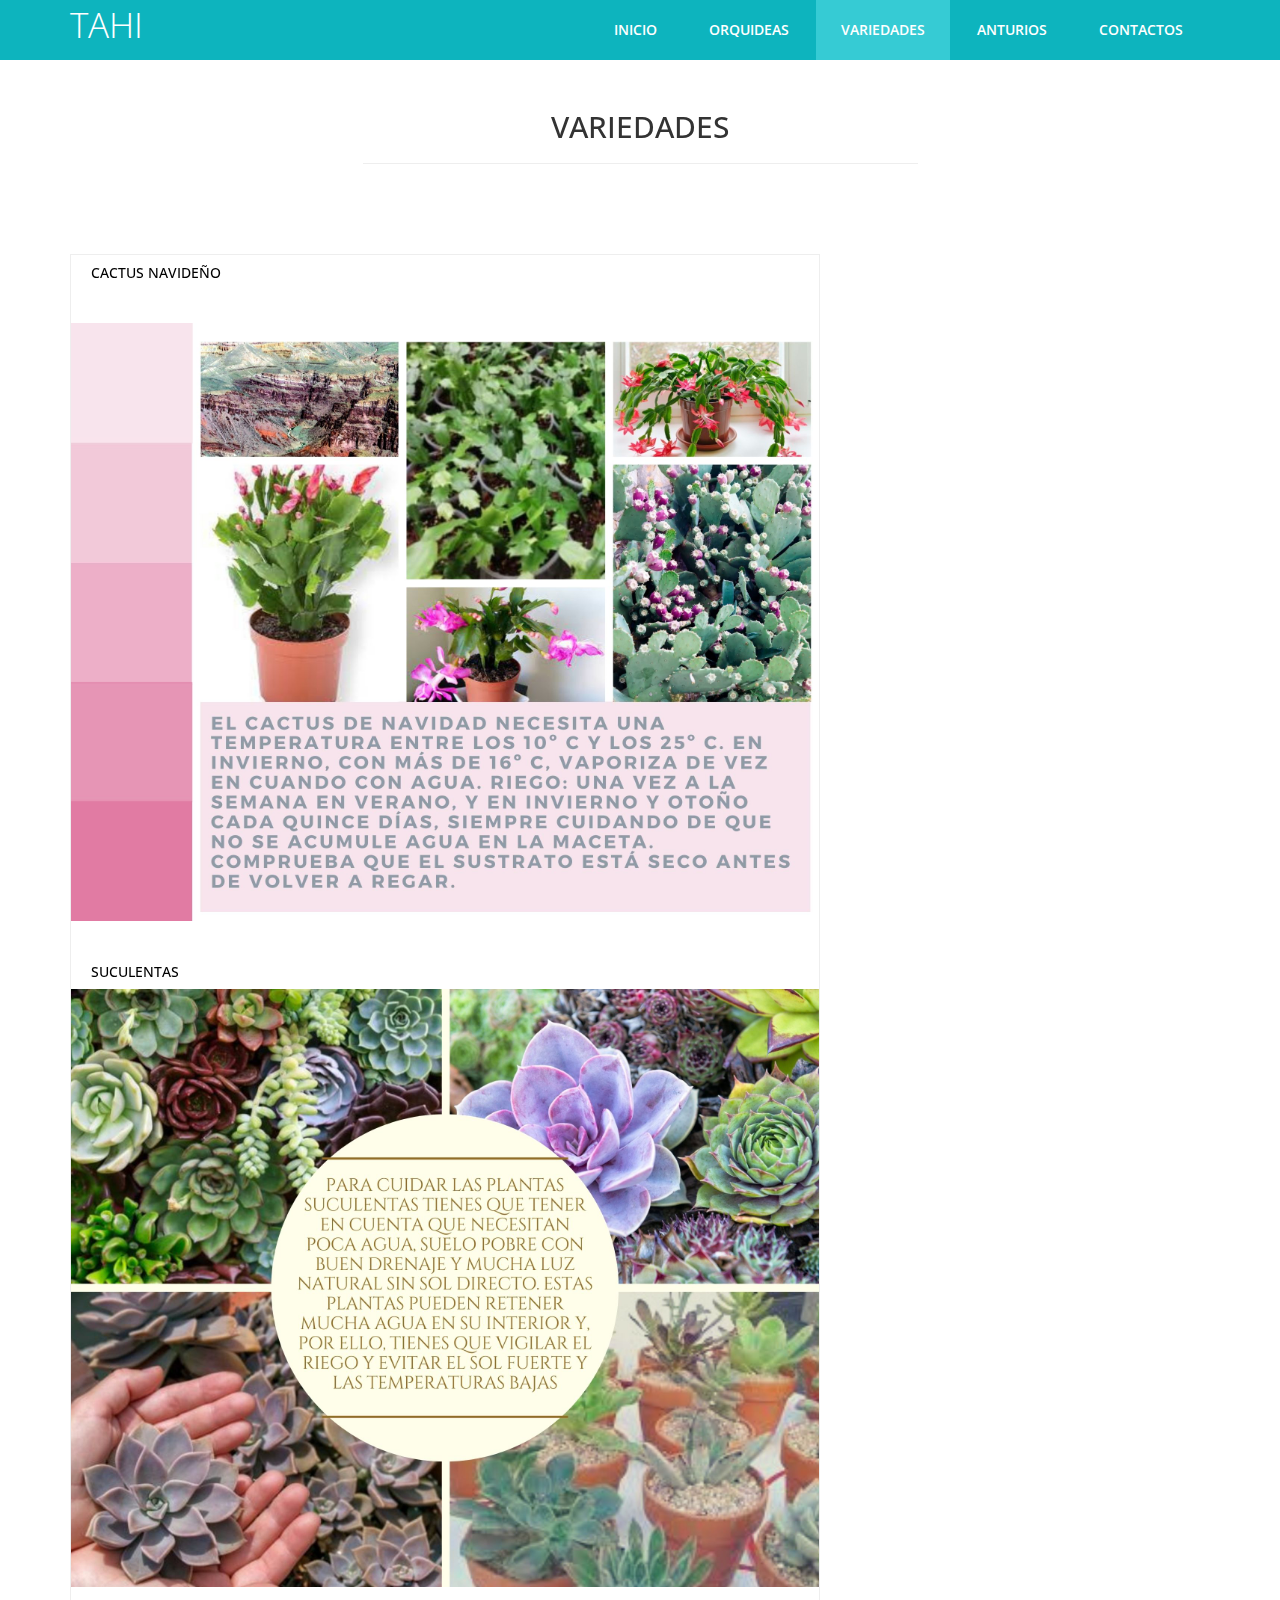
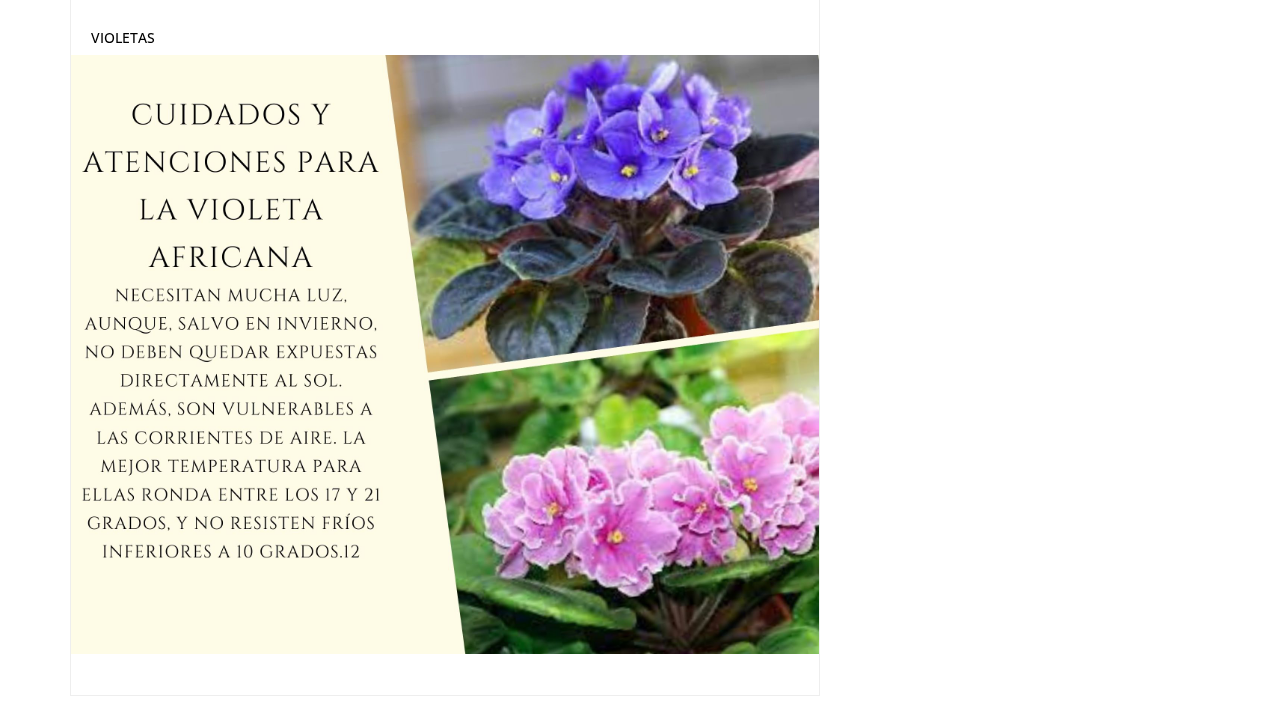
<file: blog.html>
<!DOCTYPE html>
<html lang="en">

<head>
  <meta charset="utf-8">
  <meta http-equiv="X-UA-Compatible" content="IE=edge">
  <meta name="viewport" content="width=device-width, initial-scale=1">
  <title>TAHI</title>

  <!-- Bootstrap -->
  <link href="css/bootstrap.min.css" rel="stylesheet">
  <link rel="stylesheet" href="css/animate.css">
  <link rel="stylesheet" href="css/font-awesome.min.css">
  <link rel="stylesheet" href="css/font-awesome.css">
  <link rel="stylesheet" href="css/jquery.bxslider.css">
  <link href="css/overwrite.css" rel="stylesheet">
  <link rel="stylesheet" type="text/css" href="css/normalize.css" />
  <link rel="stylesheet" type="text/css" href="css/demo.css" />
  <link rel="stylesheet" type="text/css" href="css/set1.css" />
  <link href="css/style.css" rel="stylesheet">

</head>

<body>
  <nav class="navbar navbar-default navbar-fixed-top" role="navigation">
    <div class="container">
      <!-- Brand and toggle get grouped for better mobile display -->
      <div class="navbar-header">
        <button type="button" class="navbar-toggle collapsed" data-toggle="collapse" data-target=".navbar-collapse.collapse">
					<span class="sr-only">Toggle navigation</span>
					<span class="icon-bar"></span>
					<span class="icon-bar"></span>
					<span class="icon-bar"></span>
				</button>
        <a class="navbar-brand" href="index.html"><span>TAHI</span></a>
      </div>
      <div class="navbar-collapse collapse">
        <div class="menu">
          <ul class="nav nav-tabs" role="tablist">
            <li role="presentation"><a href="index.html">INICIO</a></li>
            <li role="presentation"><a href="services.html">ORQUIDEAS</a></li>
            <li role="presentation" class="active"><a href="blog.html">VARIEDADES</a></li>
            <li role="presentation"><a href="portfolio.html">ANTURIOS</a></li>
            <li role="presentation"><a href="contact.html">CONTACTOS</a></li>
          </ul>
        </div>
      </div>
    </div>
  </nav>

  <div class="container">
    <div class="row">
      <div class="col-md-6 col-md-offset-3">
        <div class="blogs">
          <div class="text-center">
            <h2>VARIEDADES</h2>
            
          </div>
          <hr>
        </div>
      </div>
    </div>
  </div>

  <div class="container">
    <div class="row">
      <div class="col-md-8">
        <div class="page-header">
          <div class="blog">
            
            <h5>Cactus Navideño</h5><br>
            <img src="img/55.jpg" class="img-responsive" alt="" /><br>
            <h5>suculentas</h5>
            <img src="img/60.jpg" class="img-responsive" alt="" /><br>
            <h5>Violetas</h5>
            <img src="img/66.jpg" class="img-responsive" alt="" /><br>
          </div>
        </div>
      </div>




      

  



  

  <!-- jQuery (necessary for Bootstrap's JavaScript plugins) -->
  <script src="js/jquery-2.1.1.min.js"></script>
  <!-- Include all compiled plugins (below), or include individual files as needed -->
  <script src="js/bootstrap.min.js"></script>
  <script src="js/wow.min.js"></script>
  <script src="js/jquery.easing.1.3.js"></script>
  <script src="js/jquery.isotope.min.js"></script>
  <script src="js/jquery.bxslider.min.js"></script>
  <script type="text/javascript" src="js/fliplightbox.min.js"></script>
  <script src="js/functions.js"></script>
  <script type="text/javascript">
    $('.portfolio').flipLightBox()
  </script>

</body>

</html>
</file>
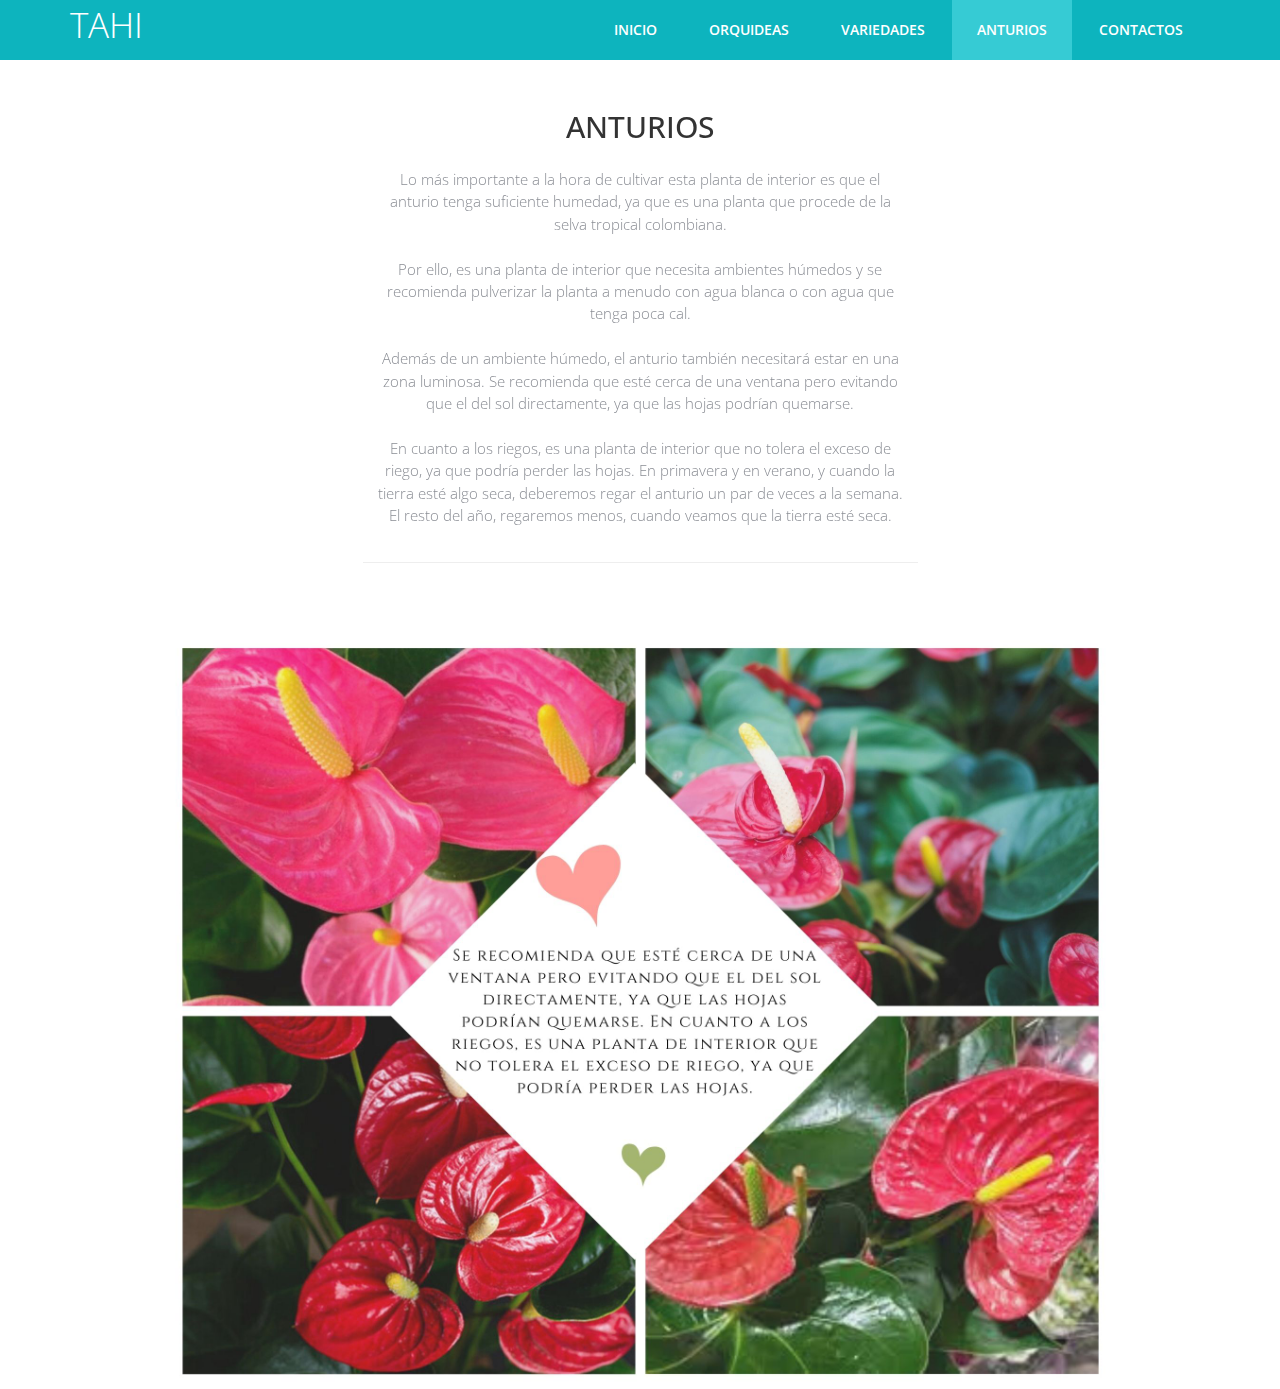
<file: portfolio.html>
<!DOCTYPE html>
<html lang="en">

<head>
  <meta charset="utf-8">
  <meta http-equiv="X-UA-Compatible" content="IE=edge">
  <meta name="viewport" content="width=device-width, initial-scale=1">
  <title>TAHI</title>

  <!-- Bootstrap -->
  <link href="css/bootstrap.min.css" rel="stylesheet">
  <link rel="stylesheet" href="css/animate.css">
  <link rel="stylesheet" href="css/font-awesome.min.css">
  <link rel="stylesheet" href="css/font-awesome.css">
  <link rel="stylesheet" href="css/jquery.bxslider.css">
  <link href="css/overwrite.css" rel="stylesheet">
  <link rel="stylesheet" type="text/css" href="css/normalize.css" />
  <link rel="stylesheet" type="text/css" href="css/demo.css" />
  <link rel="stylesheet" type="text/css" href="css/set1.css" />
  <link href="css/style.css" rel="stylesheet">

  <style>
    .responsive {
      width: 100%;
      height: auto;
    }
    </style>
</head>

<body>
  <nav class="navbar navbar-default navbar-fixed-top" role="navigation">
    <div class="container">
      <!-- Brand and toggle get grouped for better mobile display -->
      <div class="navbar-header">
        <button type="button" class="navbar-toggle collapsed" data-toggle="collapse" data-target=".navbar-collapse.collapse">
					<span class="sr-only">Toggle navigation</span>
					<span class="icon-bar"></span>
					<span class="icon-bar"></span>
					<span class="icon-bar"></span>
				</button>
        <a class="navbar-brand" href="index.html"><span>TAHI</span></a>
      </div>
      <div class="navbar-collapse collapse">
        <div class="menu">
          <ul class="nav nav-tabs" role="tablist">
            <li role="presentation"><a href="index.html">INICIO</a></li>
            <li role="presentation"><a href="services.html">ORQUIDEAS</a></li>
            <li role="presentation"><a href="blog.html">VARIEDADES</a></li>
            <li role="presentation" class="active"><a href="portfolio.html">ANTURIOS</a></li>
            <li role="presentation"><a href="contact.html">CONTACTOS</a></li>
          </ul>
        </div>
      </div>
    </div>
  </nav>

  <div class="container">
    <div class="row">
      <div class="col-md-6 col-md-offset-3">
        <div class="portfolios">
          <div class="text-center">
            <h2>ANTURIOS</h2>
            <p>Lo más importante a la hora de cultivar esta planta de interior es que el anturio tenga suficiente humedad, ya que es una planta que procede de la selva tropical colombiana.<br><br>Por ello, es una planta de interior que necesita ambientes húmedos y se recomienda pulverizar la planta a menudo con agua blanca o con agua que tenga poca cal.<br><br>
              Además de un ambiente húmedo, el anturio también necesitará estar en una zona luminosa. Se recomienda que esté cerca de una ventana pero evitando que el del sol directamente, ya que las hojas podrían quemarse.<br><br>
              En cuanto a los riegos, es una planta de interior que no tolera el exceso de riego, ya que podría perder las hojas. En primavera y en verano, y cuando la tierra esté algo seca, deberemos regar el anturio un par de veces a la semana. El resto del año, regaremos menos, cuando veamos que la tierra esté seca.
            </p>
          </div>
          <hr>
        </div>
      </div>
    </div>
  </div>

  <div class="portfolio">
    <div class="container">
      <div class="row">
        <div class="col-md-10 col-md-offset-1">
						<img src="img/3.jpg" width="900" height="500" alt="Image 1" class="responsive" />
        </div>
      </div>
    </div>
  </div>

 
  <!-- jQuery (necessary for Bootstrap's JavaScript plugins) -->
  <script src="js/jquery-2.1.1.min.js"></script>
  <!-- Include all compiled plugins (below), or include individual files as needed -->
  <script src="js/bootstrap.min.js"></script>
  <script src="js/wow.min.js"></script>
  <script src="js/jquery.easing.1.3.js"></script>
  <script src="js/jquery.isotope.min.js"></script>
  <script src="js/jquery.bxslider.min.js"></script>
  <script type="text/javascript" src="js/fliplightbox.min.js"></script>
  <script src="js/functions.js"></script>
  <script type="text/javascript">
    $('.portfolio').flipLightBox()
  </script>

</body>

</html>
</file>
<file: css/overwrite.css>
select,
textarea,
input[type="text"],
input[type="password"],
input[type="datetime"],
input[type="datetime-local"],
input[type="date"],
input[type="month"],
input[type="time"],
input[type="week"],
input[type="number"],
input[type="email"],
input[type="url"],
input[type="search"],
input[type="tel"],
input[type="color"],
.uneditable-input {
  -webkit-border-radius: 0;
     -moz-border-radius: 0;
          border-radius: 0;
}


input.input-block-level{
	padding:20px;
}

.input-append input,
.input-prepend input,
.input-append select,
.input-prepend select,
.input-append .uneditable-input,
.input-prepend .uneditable-input {
  -webkit-border-radius: 0 0 0 0;
     -moz-border-radius: 0 0 0 0;
          border-radius: 0 0 0 0;
}

.input-prepend .add-on:first-child,
.input-prepend .btn:first-child {
  -webkit-border-radius: 0 0 0 0;
     -moz-border-radius: 0 0 0 0;
          border-radius: 0 0 0 0;
}

.input-append input,
.input-append select,
.input-append .uneditable-input {
  -webkit-border-radius: 0 0 0 0;
     -moz-border-radius: 0 0 0 0;
          border-radius: 0 0 0 0;
}

.input-append input + .btn-group .btn:last-child,
.input-append select + .btn-group .btn:last-child,
.input-append .uneditable-input + .btn-group .btn:last-child {
  -webkit-border-radius: 0 0 0 0;
     -moz-border-radius: 0 0 0 0;
          border-radius: 0 0 0 0;
}


.input-append .add-on:last-child,
.input-append .btn:last-child,
.input-append .btn-group:last-child > .dropdown-toggle {
  -webkit-border-radius: 0 0 0 0;
     -moz-border-radius: 0 0 0 0;
          border-radius: 0 0 0 0;
}

.input-prepend.input-append input,
.input-prepend.input-append select,
.input-prepend.input-append .uneditable-input {
  -webkit-border-radius: 0;
     -moz-border-radius: 0;
          border-radius: 0;
}

.input-prepend.input-append input + .btn-group .btn,
.input-prepend.input-append select + .btn-group .btn,
.input-prepend.input-append .uneditable-input + .btn-group .btn {
  -webkit-border-radius: 0 0 0 0;
     -moz-border-radius: 0 0 0 0;
          border-radius: 0 0 0 0;
}

.input-prepend.input-append .add-on:first-child,
.input-prepend.input-append .btn:first-child {
  margin-right: -1px;
  -webkit-border-radius: 0 0 0 0;
     -moz-border-radius: 0 0 0 0;
          border-radius: 0 0 0 0;
}

.input-prepend.input-append .add-on:last-child,
.input-prepend.input-append .btn:last-child {
  margin-left: -1px;
  -webkit-border-radius: 0 0 0 0;
     -moz-border-radius: 0 0 0 0;
          border-radius: 0 0 0 0;
}

textarea:focus,
input[type="text"]:focus,
input[type="password"]:focus,
input[type="datetime"]:focus,
input[type="datetime-local"]:focus,
input[type="date"]:focus,
input[type="month"]:focus,
input[type="time"]:focus,
input[type="week"]:focus,
input[type="number"]:focus,
input[type="email"]:focus,
input[type="url"]:focus,
input[type="search"]:focus,
input[type="tel"]:focus,
input[type="color"]:focus,
.uneditable-input:focus {
  outline: 0;
  outline: thin dotted \9;
  /* IE6-9 */

}

input.search-query {
  margin-bottom: 0;
  -webkit-border-radius: 0 0 0 0;
     -moz-border-radius: 0 0 0 0;
          border-radius: 0 0 0 0;
}

.form-search .input-append .search-query {
  -webkit-border-radius: 0 0 0 0;
     -moz-border-radius: 0 0 0 0;
          border-radius: 0 0 0 0;
}

.form-search .input-append .btn {
  -webkit-border-radius: 0 0 0 0;
     -moz-border-radius: 0 0 0 0;
          border-radius: 0 0 0 0;
}

.form-search .input-prepend .search-query {
  -webkit-border-radius: 0 0 0 0;
     -moz-border-radius: 0 0 0 0;
          border-radius: 0 0 0 0;
}

.form-search .input-prepend .btn {
  -webkit-border-radius: 0 0 0 0;
     -moz-border-radius: 0 0 0 0;
          border-radius: 0 0 0 0;
}

.table-bordered {
  -webkit-border-radius: 0 0 0 0;
     -moz-border-radius: 0 0 0 0;
          border-radius: 0 0 0 0;
}


.dropdown-menu {
  *border-right-width: 0;
  *border-bottom-width: 0;
  -webkit-border-radius: 0;
     -moz-border-radius: 0;
          border-radius: 0;

}

.dropdown-submenu > .dropdown-menu {
  -webkit-border-radius: 0 0 0 0;
     -moz-border-radius: 0 0 0 0;
          border-radius: 0 0 0 0;
}

.dropup .dropdown-submenu > .dropdown-menu {
  -webkit-border-radius: 0 0 0 0;
     -moz-border-radius: 0 0 0 0;
          border-radius: 0 0 0 0;
}


/* === bootstrap button === */


.btn {
  text-shadow: none;
  background-image:none;
  border-color: none;
  border-bottom-color: none;
  -webkit-box-shadow: none;
     -moz-box-shadow: none;
          box-shadow: none;
}

.btn {
	outline:0;
  -webkit-border-radius: 0;
     -moz-border-radius: 0;
          border-radius: 0;
}


a.btn,.btn:focus {
	outline:0;
	
}

.btn-medium {
  -webkit-border-radius: 0;
     -moz-border-radius: 0;
          border-radius: 0;
}

.btn-lg {
  -webkit-border-radius: 0;
     -moz-border-radius: 0;
          border-radius: 0;
}

.btn-sm {
  -webkit-border-radius: 0;
     -moz-border-radius: 0;
          border-radius: 0;
}

.btn-xs {
  -webkit-border-radius: 0;
     -moz-border-radius: 0;
          border-radius: 0;
}


.btn-default {
  color: #333333;
  background-color: #f8f8f8;
}


.btn-theme {
  color:#fff;
}

.btn-theme:hover,.btn-theme:focus,.btn-theme:active{
   color:#fff;
}
</file>
<file: css/demo.css>
@font-face {
	font-weight: normal;
	font-style: normal;
	font-family: 'codropsicons';
	src:url('../fonts/codropsicons/codropsicons.eot');
	src:url('../fonts/codropsicons/codropsicons.eot?#iefix') format('embedded-opentype'),
		url('../fonts/codropsicons/codropsicons.woff') format('woff'),
		url('../fonts/codropsicons/codropsicons.ttf') format('truetype'),
		url('../fonts/codropsicons/codropsicons.svg#codropsicons') format('svg');
}

*, *:after, *:before { -webkit-box-sizing: border-box; box-sizing: border-box; }
.clearfix:before, .clearfix:after { display: table; content: ''; }
.clearfix:after { clear: both; }

body {
	background: #2f3238;
	color: #fff;
	font-weight: 400;
	font-size: 1em;
	font-family: 'Raleway', Arial, sans-serif;
}

a {
	outline: none;
	color: #3498db;
	text-decoration: none;
}

a:hover, a:focus {
	color: #528cb3;
}

section {
	padding: 1em;
	text-align: center;
}

.content {
	margin: 0 auto;
	max-width: 1000px;
	
}

.content > h2 {
	clear: both;
	margin: 0;
	padding: 4em 1% 0;
	color: #484B54;
	font-weight: 800;
	font-size: 1.5em;
}

.content > h2:first-child {
	padding-top: 0em;
}

/* Header */
.codrops-header {
	margin: 0 auto;
	padding: 4em 1em;
	text-align: center;
}

.codrops-header h1 {
	margin: 0;
	font-weight: 800;
	font-size: 4em;
	line-height: 1.3;
}

.codrops-header h1 span {
	display: block;
	padding: 0 0 0.6em 0.1em;
	color: #74777b;
	font-weight: 300;
	font-size: 45%;
}

/* Demo links */
.codrops-demos {
	clear: both;
	padding: 1em 0 0;
	text-align: center;
}

.content + .codrops-demos {
	padding-top: 5em;
}

.codrops-demos a {
	display: inline-block;
	margin: 0 5px;
	padding: 1em 1.5em;
	text-transform: uppercase;
	font-weight: bold;
}

.codrops-demos a:hover,
.codrops-demos a:focus,
.codrops-demos a.current-demo {
	background: #3c414a;
	color: rgb(26, 23, 23);
}

/* To Navigation Style */
.codrops-top {
	width: 100%;
	text-transform: uppercase;
	font-weight: 800;
	font-size: 0.69em;
	line-height: 2.2;
}

.codrops-top a {
	display: inline-block;
	padding: 1em 2em;
	text-decoration: none;
	letter-spacing: 1px;
}

.codrops-top span.right {
	float: right;
}

.codrops-top span.right a {
	display: block;
	float: left;
}

.codrops-icon:before {
	margin: 0 4px;
	text-transform: none;
	font-weight: normal;
	font-style: normal;
	font-variant: normal;
	font-family: 'codropsicons';
	line-height: 1;
	speak: none;
	-webkit-font-smoothing: antialiased;
}

.codrops-icon-drop:before {
	content: "\e001";
}

.codrops-icon-prev:before {
	content: "\e004";
}

/* Related demos */
.related {
	clear: both;
	padding: 6em 1em;
	font-size: 120%;
}

.related > a {
	display: inline-block;
	margin: 20px 10px;
	padding: 25px;
	border: 1px solid #4f7f90;
	text-align: center;
}

.related a:hover {
	border-color: #39545e;
}

.related a img {
	max-width: 100%;
	opacity: 0.8;
}

.related a:hover img,
.related a:active img {
	opacity: 1;
}

.related a h3 {
	margin: 0;
	padding: 0.5em 0 0.3em;
	max-width: 300px;
	text-align: left;
}

@media screen and (max-width: 25em) {
	.codrops-header {
		font-size: 75%;
	}
	.codrops-icon span {
		display: none;
	}
}
</file>
<file: css/set1.css>
@font-face {
	font-weight: normal;
	font-style: normal;
	font-family: 'feathericons';
	src:url('../fonts/feathericons/feathericons.eot?-8is7zf');
	src:url('../fonts/feathericons/feathericons.eot?#iefix-8is7zf') format('embedded-opentype'),
		url('../fonts/feathericons/feathericons.woff?-8is7zf') format('woff'),
		url('../fonts/feathericons/feathericons.ttf?-8is7zf') format('truetype'),
		url('../fonts/feathericons/feathericons.svg?-8is7zf#feathericons') format('svg');
}

.grid {
	position: relative;
	margin: 0 auto;
	padding: 1em 0 4em;
	max-width: 1000px;
	list-style: none;
	text-align: center;
	
}

/* Common style */
.grid figure {
	position: relative;
	float: left;
	overflow: hidden;
	margin: 10px 1%;
	min-width: 320px;
	max-width: 480px;
	max-height: 360px;
	width: 48%;
	background: #3085a3;
	text-align: center;
	cursor: pointer;
}

.grid figure img {
	position: relative;
	display: block;
	min-height: 100%;
	max-width: 100%;
	opacity: 0.8;
}

.grid figure figcaption {
	padding: 2em;
	color: #fff;
	text-transform: uppercase;
	font-size: 1.25em;
	-webkit-backface-visibility: hidden;
	backface-visibility: hidden;
}

.grid figure figcaption::before,
.grid figure figcaption::after {
	pointer-events: none;
}

.grid figure figcaption,
.grid figure figcaption > a {
	position: absolute;
	top: 0;
	left: 0;
	width: 100%;
	height: 100%;
}

/* Anchor will cover the whole item by default */
/* For some effects it will show as a button */
.grid figure figcaption > a {
	z-index: 1000;
	text-indent: 200%;
	white-space: nowrap;
	font-size: 0;
	opacity: 0;
}

.grid figure h2 {
	word-spacing: -0.15em;
	font-weight: 300;
}

.grid figure h2 span {
	font-weight: 800;
}

.grid figure h2,
.grid figure p {
	margin: 0;
}

.grid figure p {
	letter-spacing: 1px;
	font-size: 68.5%;
}

/* Individual effects */

/*---------------*/
/***** Lily *****/
/*---------------*/

figure.effect-lily img {
	max-width: none;
	width: -webkit-calc(100% + 50px);
	width: calc(100% + 50px);
	opacity: 0.7;
	-webkit-transition: opacity 0.35s, -webkit-transform 0.35s;
	transition: opacity 0.35s, transform 0.35s;
	-webkit-transform: translate3d(-40px,0, 0);
	transform: translate3d(-40px,0,0);
}

figure.effect-lily figcaption {
	text-align: left;
}

figure.effect-lily figcaption > div {
	position: absolute;
	bottom: 0;
	left: 0;
	padding: 2em;
	width: 100%;
	height: 50%;
}

figure.effect-lily h2,
figure.effect-lily p {
	-webkit-transform: translate3d(0,40px,0);
	transform: translate3d(0,40px,0);
}

figure.effect-lily h2 {
	-webkit-transition: -webkit-transform 0.35s;
	transition: transform 0.35s;
}

figure.effect-lily p {
	color: rgba(255,255,255,0.8);
	opacity: 0;
	-webkit-transition: opacity 0.2s, -webkit-transform 0.35s;
	transition: opacity 0.2s, transform 0.35s;
}

figure.effect-lily:hover img,
figure.effect-lily:hover p {
	opacity: 1;
}

figure.effect-lily:hover img,
figure.effect-lily:hover h2,
figure.effect-lily:hover p {
	-webkit-transform: translate3d(0,0,0);
	transform: translate3d(0,0,0);
}

figure.effect-lily:hover p {
	-webkit-transition-delay: 0.05s;
	transition-delay: 0.05s;
	-webkit-transition-duration: 0.35s;
	transition-duration: 0.35s;
}

/*---------------*/
/***** Sadie *****/
/*---------------*/

figure.effect-sadie figcaption::before {
	position: absolute;
	top: 0;
	left: 0;
	width: 100%;
	height: 100%;
	background: -webkit-linear-gradient(top, rgba(72,76,97,0) 0%, rgba(72,76,97,0.8) 75%);
	background: linear-gradient(to bottom, rgba(72,76,97,0) 0%, rgba(72,76,97,0.8) 75%);
	content: '';
	opacity: 0;
	-webkit-transform: translate3d(0,50%,0);
	transform: translate3d(0,50%,0);
}

figure.effect-sadie h2 {
	position: absolute;
	top: 50%;
	left: 0;
	width: 100%;
	color: #484c61;
	-webkit-transition: -webkit-transform 0.35s, color 0.35s;
	transition: transform 0.35s, color 0.35s;
	-webkit-transform: translate3d(0,-50%,0);
	transform: translate3d(0,-50%,0);
}

figure.effect-sadie figcaption::before,
figure.effect-sadie p {
	-webkit-transition: opacity 0.35s, -webkit-transform 0.35s;
	transition: opacity 0.35s, transform 0.35s;
}

figure.effect-sadie p {
	position: absolute;
	bottom: 0;
	left: 0;
	padding: 2em;
	width: 100%;
	opacity: 0;
	-webkit-transform: translate3d(0,10px,0);
	transform: translate3d(0,10px,0);
}

figure.effect-sadie:hover h2 {
	color: #fff;
	-webkit-transform: translate3d(0,-50%,0) translate3d(0,-40px,0);
	transform: translate3d(0,-50%,0) translate3d(0,-40px,0);
}

figure.effect-sadie:hover figcaption::before ,
figure.effect-sadie:hover p {
	opacity: 1;
	-webkit-transform: translate3d(0,0,0);
	transform: translate3d(0,0,0);
}

/*---------------*/
/***** Roxy *****/
/*---------------*/

figure.effect-roxy {
	background: -webkit-linear-gradient(45deg, #ff89e9 0%, #05abe0 100%);
	background: linear-gradient(45deg, #ff89e9 0%,#05abe0 100%);
}

figure.effect-roxy img {
	max-width: none;
	width: -webkit-calc(100% + 60px);
	width: calc(100% + 60px);
	-webkit-transition: opacity 0.35s, -webkit-transform 0.35s;
	transition: opacity 0.35s, transform 0.35s;
	-webkit-transform: translate3d(-50px,0,0);
	transform: translate3d(-50px,0,0);
}

figure.effect-roxy figcaption::before {
	position: absolute;
	top: 30px;
	right: 30px;
	bottom: 30px;
	left: 30px;
	border: 1px solid #fff;
	content: '';
	opacity: 0;
	-webkit-transition: opacity 0.35s, -webkit-transform 0.35s;
	transition: opacity 0.35s, transform 0.35s;
	-webkit-transform: translate3d(-20px,0,0);
	transform: translate3d(-20px,0,0);
}

figure.effect-roxy figcaption {
	padding: 3em;
	text-align: left;
}

figure.effect-roxy h2 {
	padding: 30% 0 10px 0;
}

figure.effect-roxy p {
	opacity: 0;
	-webkit-transition: opacity 0.35s, -webkit-transform 0.35s;
	transition: opacity 0.35s, transform 0.35s;
	-webkit-transform: translate3d(-10px,0,0);
	transform: translate3d(-10px,0,0);
}

figure.effect-roxy:hover img {
	opacity: 0.7;
	-webkit-transform: translate3d(0,0,0);
	transform: translate3d(0,0,0);
}

figure.effect-roxy:hover figcaption::before,
figure.effect-roxy:hover p {
	opacity: 1;
	-webkit-transform: translate3d(0,0,0);
	transform: translate3d(0,0,0);
}

/*---------------*/
/***** Bubba *****/
/*---------------*/

figure.effect-bubba {
	background: #9e5406;
}

figure.effect-bubba img {
	opacity: 0.7;
	-webkit-transition: opacity 0.35s;
	transition: opacity 0.35s;
}

figure.effect-bubba:hover img {
	opacity: 0.4;
}

figure.effect-bubba figcaption::before,
figure.effect-bubba figcaption::after {
	position: absolute;
	top: 30px;
	right: 30px;
	bottom: 30px;
	left: 30px;
	content: '';
	opacity: 0;
	-webkit-transition: opacity 0.35s, -webkit-transform 0.35s;
	transition: opacity 0.35s, transform 0.35s;
}

figure.effect-bubba figcaption::before {
	border-top: 1px solid #fff;
	border-bottom: 1px solid #fff;
	-webkit-transform: scale(0,1);
	transform: scale(0,1);
}

figure.effect-bubba figcaption::after {
	border-right: 1px solid #fff;
	border-left: 1px solid #fff;
	-webkit-transform: scale(1,0);
	transform: scale(1,0);
}

figure.effect-bubba h2 {
	padding-top: 30%;
	-webkit-transition: -webkit-transform 0.35s;
	transition: transform 0.35s;
	-webkit-transform: translate3d(0,-20px,0);
	transform: translate3d(0,-20px,0);
}

figure.effect-bubba p {
	padding: 20px 2.5em;
	opacity: 0;
	-webkit-transition: opacity 0.35s, -webkit-transform 0.35s;
	transition: opacity 0.35s, transform 0.35s;
	-webkit-transform: translate3d(0,20px,0);
	transform: translate3d(0,20px,0);
}

figure.effect-bubba:hover figcaption::before,
figure.effect-bubba:hover figcaption::after {
	opacity: 1;
	-webkit-transform: scale(1);
	transform: scale(1);
}

figure.effect-bubba:hover h2,
figure.effect-bubba:hover p {
	opacity: 1;
	-webkit-transform: translate3d(0,0,0);
	transform: translate3d(0,0,0);
}

/*---------------*/
/***** Romeo *****/
/*---------------*/

figure.effect-romeo {
	-webkit-perspective: 1000px;
	perspective: 1000px;
}

figure.effect-romeo img {
	-webkit-transition: opacity 0.35s, -webkit-transform 0.35s;
	transition: opacity 0.35s, transform 0.35s;
	-webkit-transform: translate3d(0,0,300px);
	transform: translate3d(0,0,300px);
}

figure.effect-romeo:hover img {
	opacity: 0.6;
	-webkit-transform: translate3d(0,0,0);
	transform: translate3d(0,0,0);
}

figure.effect-romeo figcaption::before,
figure.effect-romeo figcaption::after {
	position: absolute;
	top: 50%;
	left: 50%;
	width: 80%;
	height: 1px;
	background: #fff;
	content: '';
	-webkit-transition: opacity 0.35s, -webkit-transform 0.35s;
	transition: opacity 0.35s, transform 0.35s;
	-webkit-transform: translate3d(-50%,-50%,0);
	transform: translate3d(-50%,-50%,0);
}

figure.effect-romeo:hover figcaption::before {
	opacity: 0.5;
	-webkit-transform: translate3d(-50%,-50%,0) rotate(45deg);
	transform: translate3d(-50%,-50%,0) rotate(45deg);
}

figure.effect-romeo:hover figcaption::after {
	opacity: 0.5;
	-webkit-transform: translate3d(-50%,-50%,0) rotate(-45deg);
	transform: translate3d(-50%,-50%,0) rotate(-45deg);
}

figure.effect-romeo h2,
figure.effect-romeo p {
	position: absolute;
	top: 50%;
	left: 0;
	width: 100%;
	-webkit-transition: -webkit-transform 0.35s;
	transition: transform 0.35s;
}

figure.effect-romeo h2 {
	-webkit-transform: translate3d(0,-50%,0) translate3d(0,-150%,0);
	transform: translate3d(0,-50%,0) translate3d(0,-150%,0);
}

figure.effect-romeo p {
	padding: 0.25em 2em;
	-webkit-transform: translate3d(0,-50%,0) translate3d(0,150%,0);
	transform: translate3d(0,-50%,0) translate3d(0,150%,0);
}

figure.effect-romeo:hover h2 {
	-webkit-transform: translate3d(0,-50%,0) translate3d(0,-100%,0);
	transform: translate3d(0,-50%,0) translate3d(0,-100%,0);
}

figure.effect-romeo:hover p {
	-webkit-transform: translate3d(0,-50%,0) translate3d(0,100%,0);
	transform: translate3d(0,-50%,0) translate3d(0,100%,0);
}

/*---------------*/
/***** Layla *****/
/*---------------*/

figure.effect-layla {
	background: #18a367;
}

figure.effect-layla img {
	height: 390px;
}

figure.effect-layla figcaption {
	padding: 3em;
}

figure.effect-layla figcaption::before,
figure.effect-layla figcaption::after {
	position: absolute;
	content: '';
	opacity: 0;
}

figure.effect-layla figcaption::before {
	top: 50px;
	right: 30px;
	bottom: 50px;
	left: 30px;
	border-top: 1px solid #fff;
	border-bottom: 1px solid #fff;
	-webkit-transform: scale(0,1);
	transform: scale(0,1);
	-webkit-transform-origin: 0 0;
	transform-origin: 0 0;
}

figure.effect-layla figcaption::after {
	top: 30px;
	right: 50px;
	bottom: 30px;
	left: 50px;
	border-right: 1px solid #fff;
	border-left: 1px solid #fff;
	-webkit-transform: scale(1,0);
	transform: scale(1,0);
	-webkit-transform-origin: 100% 0;
	transform-origin: 100% 0;
}

figure.effect-layla h2 {
	padding-top: 26%;
	-webkit-transition: -webkit-transform 0.35s;
	transition: transform 0.35s;
}

figure.effect-layla p {
	padding: 0.5em 2em;
	text-transform: none;
	opacity: 0;
	-webkit-transform: translate3d(0,-10px,0);
	transform: translate3d(0,-10px,0);
}

figure.effect-layla img,
figure.effect-layla h2 {
	-webkit-transform: translate3d(0,-30px,0);
	transform: translate3d(0,-30px,0);
}

figure.effect-layla img,
figure.effect-layla figcaption::before,
figure.effect-layla figcaption::after,
figure.effect-layla p {
	-webkit-transition: opacity 0.35s, -webkit-transform 0.35s;
	transition: opacity 0.35s, transform 0.35s;
}

figure.effect-layla:hover img {
	opacity: 0.7;
	-webkit-transform: translate3d(0,0,0);
	transform: translate3d(0,0,0);
}

figure.effect-layla:hover figcaption::before,
figure.effect-layla:hover figcaption::after {
	opacity: 1;
	-webkit-transform: scale(1);
	transform: scale(1);
}

figure.effect-layla:hover h2,
figure.effect-layla:hover p {
	opacity: 1;
	-webkit-transform: translate3d(0,0,0);
	transform: translate3d(0,0,0);
}

figure.effect-layla:hover figcaption::after,
figure.effect-layla:hover h2,
figure.effect-layla:hover p,
figure.effect-layla:hover img {
	-webkit-transition-delay: 0.15s;
	transition-delay: 0.15s;
}

/*---------------*/
/***** Honey *****/
/*---------------*/

figure.effect-honey {
	background: #4a3753;
}

figure.effect-honey img {
	opacity: 0.9;
	-webkit-transition: opacity 0.35s;
	transition: opacity 0.35s;
}

figure.effect-honey:hover img {
	opacity: 0.5;
}

figure.effect-honey figcaption::before {
	position: absolute;
	bottom: 0;
	left: 0;
	width: 100%;
	height: 10px;
	background: #fff;
	content: '';
	-webkit-transform: translate3d(0,10px,0);
	transform: translate3d(0,10px,0);
}

figure.effect-honey h2 {
	position: absolute;
	bottom: 0;
	left: 0;
	padding: 1em 1.5em;
	width: 100%;
	text-align: left;
	-webkit-transform: translate3d(0,-30px,0);
	transform: translate3d(0,-30px,0);
}

figure.effect-honey h2 i {
	font-style: normal;
	opacity: 0;
	-webkit-transition: opacity 0.35s, -webkit-transform 0.35s;
	transition: opacity 0.35s, transform 0.35s;
	-webkit-transform: translate3d(0,-30px,0);
	transform: translate3d(0,-30px,0);
}

figure.effect-honey figcaption::before,
figure.effect-honey h2 {
	-webkit-transition: -webkit-transform 0.35s;
	transition: transform 0.35s;
}

figure.effect-honey:hover figcaption::before,
figure.effect-honey:hover h2,
figure.effect-honey:hover h2 i {
	opacity: 1;
	-webkit-transform: translate3d(0,0,0);
	transform: translate3d(0,0,0);
}

/*---------------*/
/***** Oscar *****/
/*---------------*/

figure.effect-oscar {
	background: -webkit-linear-gradient(45deg, #22682a 0%, #9b4a1b 40%, #3a342a 100%);
	background: linear-gradient(45deg, #22682a 0%,#9b4a1b 40%,#3a342a 100%);
}

figure.effect-oscar img {
	opacity: 0.9;
	-webkit-transition: opacity 0.35s;
	transition: opacity 0.35s;
}

figure.effect-oscar figcaption {
	padding: 3em;
	background-color: rgba(58,52,42,0.7);
	-webkit-transition: background-color 0.35s;
	transition: background-color 0.35s;
}

figure.effect-oscar figcaption::before {
	position: absolute;
	top: 30px;
	right: 30px;
	bottom: 30px;
	left: 30px;
	border: 1px solid #fff;
	content: '';
}

figure.effect-oscar h2 {
	margin: 20% 0 10px 0;
	-webkit-transition: -webkit-transform 0.35s;
	transition: transform 0.35s;
	-webkit-transform: translate3d(0,100%,0);
	transform: translate3d(0,100%,0);
}

figure.effect-oscar figcaption::before,
figure.effect-oscar p {
	opacity: 0;
	-webkit-transition: opacity 0.35s, -webkit-transform 0.35s;
	transition: opacity 0.35s, transform 0.35s;
	-webkit-transform: scale(0);
	transform: scale(0);
}

figure.effect-oscar:hover h2 {
	-webkit-transform: translate3d(0,0,0);
	transform: translate3d(0,0,0);
}

figure.effect-oscar:hover figcaption::before,
figure.effect-oscar:hover p {
	opacity: 1;
	-webkit-transform: scale(1);
	transform: scale(1);
}

figure.effect-oscar:hover figcaption {
	background-color: rgba(58,52,42,0);
}

figure.effect-oscar:hover img {
	opacity: 0.4;
}

/*---------------*/
/***** Marley *****/
/*---------------*/

figure.effect-marley figcaption {
	text-align: right;
}

figure.effect-marley h2,
figure.effect-marley p {
	position: absolute;
	right: 30px;
	left: 30px;
	padding: 10px 0;
}


figure.effect-marley p {
	bottom: 30px;
	line-height: 1.5;
	-webkit-transform: translate3d(0,100%,0);
	transform: translate3d(0,100%,0);
}

figure.effect-marley h2 {
	top: 30px;
	-webkit-transition: -webkit-transform 0.35s;
	transition: transform 0.35s;
	-webkit-transform: translate3d(0,20px,0);
	transform: translate3d(0,20px,0);
}

figure.effect-marley:hover h2 {
	-webkit-transform: translate3d(0,0,0);
	transform: translate3d(0,0,0);
}

figure.effect-marley h2::after {
	position: absolute;
	top: 100%;
	left: 0;
	width: 100%;
	height: 4px;
	background: #fff;
	content: '';
	-webkit-transform: translate3d(0,40px,0);
	transform: translate3d(0,40px,0);
}

figure.effect-marley h2::after,
figure.effect-marley p {
	opacity: 0;
	-webkit-transition: opacity 0.35s, -webkit-transform 0.35s;
	transition: opacity 0.35s, transform 0.35s;
}

figure.effect-marley:hover h2::after,
figure.effect-marley:hover p {
	opacity: 1;
	-webkit-transform: translate3d(0,0,0);
	transform: translate3d(0,0,0);
}

/*---------------*/
/***** Ruby *****/
/*---------------*/

figure.effect-ruby {
	background-color: #17819c;
}

figure.effect-ruby img {
	opacity: 0.7;
	-webkit-transition: opacity 0.35s, -webkit-transform 0.35s;
	transition: opacity 0.35s, transform 0.35s;
	-webkit-transform: scale(1.15);
	transform: scale(1.15);
}

figure.effect-ruby:hover img {
	opacity: 0.5;
	-webkit-transform: scale(1);
	transform: scale(1);
}

figure.effect-ruby h2 {
	margin-top: 20%;
	-webkit-transition: -webkit-transform 0.35s;
	transition: transform 0.35s;
	-webkit-transform: translate3d(0,20px,0);
	transform: translate3d(0,20px,0);
}

figure.effect-ruby p {
	margin: 1em 0 0;
	padding: 3em;
	border: 1px solid #fff;
	opacity: 0;
	-webkit-transition: opacity 0.35s, -webkit-transform 0.35s;
	transition: opacity 0.35s, transform 0.35s;
	-webkit-transform: translate3d(0,20px,0) scale(1.1);
	transform: translate3d(0,20px,0) scale(1.1);
} 

figure.effect-ruby:hover h2 {
	-webkit-transform: translate3d(0,0,0);
	transform: translate3d(0,0,0);
}

figure.effect-ruby:hover p {
	opacity: 1;
	-webkit-transform: translate3d(0,0,0) scale(1);
	transform: translate3d(0,0,0) scale(1);
}

/*---------------*/
/***** Milo *****/
/*---------------*/

figure.effect-milo {
	background: #2e5d5a;
}

figure.effect-milo img {
	max-width: none;
	width: -webkit-calc(100% + 60px);
	width: calc(100% + 60px);
	opacity: 1;
	-webkit-transition: opacity 0.35s, -webkit-transform 0.35s;
	transition: opacity 0.35s, transform 0.35s;
	-webkit-transform: translate3d(-30px,0,0) scale(1.12);
	transform: translate3d(-30px,0,0) scale(1.12);
	-webkit-backface-visibility: hidden;
	backface-visibility: hidden;
}

figure.effect-milo:hover img {
	opacity: 0.5;
	-webkit-transform: translate3d(0,0,0) scale(1);
	transform: translate3d(0,0,0) scale(1);
}

figure.effect-milo h2 {
	position: absolute;
	right: 0;
	bottom: 0;
	padding: 1em 1.2em;
}

figure.effect-milo p {
	padding: 0 10px 0 0;
	width: 50%;
	border-right: 1px solid #fff;
	text-align: right;
	opacity: 0;
	-webkit-transition: opacity 0.35s, -webkit-transform 0.35s;
	transition: opacity 0.35s, transform 0.35s;
	-webkit-transform: translate3d(-40px,0,0);
	transform: translate3d(-40px,0,0);
}

figure.effect-milo:hover p {
	opacity: 1;
	-webkit-transform: translate3d(0,0,0);
	transform: translate3d(0,0,0);
}

/*---------------*/
/***** Dexter *****/
/*---------------*/

figure.effect-dexter {
	background: -webkit-linear-gradient(top, rgba(37,141,200,1) 0%, rgba(104,60,19,1) 100%);
	background: linear-gradient(to bottom, rgba(37,141,200,1) 0%,rgba(104,60,19,1) 100%); 
}

figure.effect-dexter img {
	-webkit-transition: opacity 0.35s;
	transition: opacity 0.35s;
}

figure.effect-dexter:hover img {
	opacity: 0.4;
}

figure.effect-dexter figcaption::after {
	position: absolute;
	right: 30px;
	bottom: 30px;
	left: 30px;
	height: -webkit-calc(50% - 30px);
	height: calc(50% - 30px);
	border: 7px solid #fff;
	content: '';
	-webkit-transition: -webkit-transform 0.35s;
	transition: transform 0.35s;
	-webkit-transform: translate3d(0,-100%,0);
	transform: translate3d(0,-100%,0);
}

figure.effect-dexter:hover figcaption::after {
	-webkit-transform: translate3d(0,0,0);
	transform: translate3d(0,0,0);
}

figure.effect-dexter figcaption {
	padding: 3em;
	text-align: left;
}

figure.effect-dexter p {
	position: absolute;
	right: 60px;
	bottom: 60px;
	left: 60px;
	opacity: 0;
	-webkit-transition: opacity 0.35s, -webkit-transform 0.35s;
	transition: opacity 0.35s, transform 0.35s;
	-webkit-transform: translate3d(0,-100px,0);
	transform: translate3d(0,-100px,0);
}

figure.effect-dexter:hover p {
	opacity: 1;
	-webkit-transform: translate3d(0,0,0);
	transform: translate3d(0,0,0);
}

/*---------------*/
/***** Sarah *****/
/*---------------*/

figure.effect-sarah {
	background: #42b078;
}

figure.effect-sarah img {
	max-width: none;
	width: -webkit-calc(100% + 20px);
	width: calc(100% + 20px);
	-webkit-transition: opacity 0.35s, -webkit-transform 0.35s;
	transition: opacity 0.35s, transform 0.35s;
	-webkit-transform: translate3d(-10px,0,0);
	transform: translate3d(-10px,0,0);
	-webkit-backface-visibility: hidden;
	backface-visibility: hidden;
}

figure.effect-sarah:hover img {
	opacity: 0.4;
	-webkit-transform: translate3d(0,0,0);
	transform: translate3d(0,0,0);
}

figure.effect-sarah figcaption {
	text-align: left;
}

figure.effect-sarah h2 {
	position: relative;
	overflow: hidden;
	padding: 0.5em 0;
}

figure.effect-sarah h2::after {
	position: absolute;
	bottom: 0;
	left: 0;
	width: 100%;
	height: 3px;
	background: #fff;
	content: '';
	-webkit-transition: -webkit-transform 0.35s;
	transition: transform 0.35s;
	-webkit-transform: translate3d(-100%,0,0);
	transform: translate3d(-100%,0,0);
}

figure.effect-sarah:hover h2::after {
	-webkit-transform: translate3d(0,0,0);
	transform: translate3d(0,0,0);
}

figure.effect-sarah p {
	padding: 1em 0;
	opacity: 0;
	-webkit-transition: opacity 0.35s, -webkit-transform 0.35s;
	transition: opacity 0.35s, transform 0.35s;
	-webkit-transform: translate3d(100%,0,0);
	transform: translate3d(100%,0,0);
}

figure.effect-sarah:hover p {
	opacity: 1;
	-webkit-transform: translate3d(0,0,0);
	transform: translate3d(0,0,0);
}

/*---------------*/
/***** Zoe *****/
/*---------------*/

figure.effect-zoe figcaption {
	top: auto;
	bottom: 0;
	padding: 1em;
	height: 3.75em;
	background: #fff;
	color: #3c4a50;
	-webkit-transition: -webkit-transform 0.35s;
	transition: transform 0.35s;
	-webkit-transform: translate3d(0,100%,0);
	transform: translate3d(0,100%,0);
}

figure.effect-zoe h2 {
	float: left;
}

figure.effect-zoe p.icon-links a {
	float: right;
	color: #3c4a50;
	font-size: 1.4em;
}

figure.effect-zoe:hover p.icon-links a:hover,
figure.effect-zoe:hover p.icon-links a:focus {
	color: #252d31;
}

figure.effect-zoe p.description {
	position: absolute;
	bottom: 8em;
	padding: 2em;
	color: #fff;
	text-transform: none;
	font-size: 90%;
	opacity: 0;
	-webkit-transition: opacity 0.35s;
	transition: opacity 0.35s;
	-webkit-backface-visibility: hidden; /* Fix for Chrome 37.0.2062.120 (Mac) */
}

figure.effect-zoe h2,
figure.effect-zoe p.icon-links a {
	-webkit-transition: -webkit-transform 0.35s;
	transition: transform 0.35s;
	-webkit-transform: translate3d(0,200%,0);
	transform: translate3d(0,200%,0);
}

figure.effect-zoe p.icon-links a span::before {
	display: inline-block;
	padding: 8px 10px;
	font-family: 'feathericons';
	speak: none;
	-webkit-font-smoothing: antialiased;
	-moz-osx-font-smoothing: grayscale;
}

.icon-eye::before {
	content: '\e000';
}

.icon-paper-clip::before {
	content: '\e001';
}

.icon-heart::before {
	content: '\e024';
}

figure.effect-zoe h2 {
	display: inline-block;
}

figure.effect-zoe:hover p.description {
	opacity: 1;
}

figure.effect-zoe:hover figcaption,
figure.effect-zoe:hover h2,
figure.effect-zoe:hover p.icon-links a {
	-webkit-transform: translate3d(0,0,0);
	transform: translate3d(0,0,0);
}

figure.effect-zoe:hover h2 {
	-webkit-transition-delay: 0.05s;
	transition-delay: 0.05s;
}

figure.effect-zoe:hover p.icon-links a:nth-child(3) {
	-webkit-transition-delay: 0.1s;
	transition-delay: 0.1s;
}

figure.effect-zoe:hover p.icon-links a:nth-child(2) {
	-webkit-transition-delay: 0.15s;
	transition-delay: 0.15s;
}

figure.effect-zoe:hover p.icon-links a:first-child {
	-webkit-transition-delay: 0.2s;
	transition-delay: 0.2s;
}

/*---------------*/
/***** Chico *****/
/*---------------*/

figure.effect-chico img {
	-webkit-transition: opacity 0.35s, -webkit-transform 0.35s;
	transition: opacity 0.35s, transform 0.35s;
	-webkit-transform: scale(1.12);
	transform: scale(1.12);
}

figure.effect-chico:hover img {
	opacity: 0.5;
	-webkit-transform: scale(1);
	transform: scale(1);
}

figure.effect-chico figcaption {
	padding: 3em;
}

figure.effect-chico figcaption::before {
	position: absolute;
	top: 30px;
	right: 30px;
	bottom: 30px;
	left: 30px;
	border: 1px solid #fff;
	content: '';
	-webkit-transform: scale(1.1);
	transform: scale(1.1);
}

figure.effect-chico figcaption::before,
figure.effect-chico p {
	opacity: 0;
	-webkit-transition: opacity 0.35s, -webkit-transform 0.35s;
	transition: opacity 0.35s, transform 0.35s;
}

figure.effect-chico h2 {
	padding: 20% 0 20px 0;
}

figure.effect-chico p {
	margin: 0 auto;
	max-width: 200px;
	-webkit-transform: scale(1.5);
	transform: scale(1.5);
}

figure.effect-chico:hover figcaption::before,
figure.effect-chico:hover p {
	opacity: 1;
	-webkit-transform: scale(1);
	transform: scale(1);
}

@media screen and (max-width: 50em) {
	.content {
		padding: 0 10px;
		text-align: center;
	}
	.grid figure {
		display: inline-block;
		float: none;
		margin: 10px auto;
		width: 100%;
	}
}
</file>
<file: css/style.css>
/* ==== Google font ==== */
@import url(https://fonts.googleapis.com/css?family=Open+Sans:400,300,700,600);
@import url('font-awesome.css');
/* ==== overwrite bootstrap standard ==== */
@import url('overwrite.css');
@import url('animate.css');

body {
	font-family:'Open Sans', Arial, sans-serif;
	font-size:14px;
	font-weight:300;
	line-height:1.6em;
	color:#333;
	background-color:#fff;
}

hi,h2,h3,h4,h5,h6 {
	color:#333;
	line-height:1.1em;
}

p {
	color:#8a8d94;
}
a {
    text-decoration:none;
    transition: all 0.1s ease-in-out;
    -moz-transition: all 0.1s ease-in-out;
    -webkit-transition: all 0.1s ease-in-out;
    -o-transition: all 0.1s ease-in-out;
    outline: none;
	color:#333;
}
a:hover {
  text-decoration: none;
  color:#36CBD4;	
}

hr {
	margin-top:20px;
	margin-bottom:40px;
}
.navbar-brand {
  float: left;
  height: 50px;
  padding: 15px 15px;
  font-size: 30px;
  line-height: 20px;
}
a.navbar-brand span {
	color:#fff;
	font-size:35px;	
}

.navbar-collapse {
	float:right;
	padding-right: 15px;
	padding-left: 15px;
	overflow-x: visible;
	-webkit-overflow-scrolling: touch;
	border-top: 0;
	
}
.navbar-fixed-top {
  top: 0;
  border-width: 0 0 0;
  background-color:#0db4be;
}
.nav-tabs {
  border-bottom:0; 
}
.nav > li > a {
  position: relative;
  display: block;
  padding: 20px 25px;
}
.nav-tabs > li > a {
  margin-right: 2px;
  line-height: 1.42857143;
  border: 0;
  border-radius: 0 0 0 0;
  text-transform:uppercase;
  font-weight:600;
  color:#fff;
}
.nav-tabs > li > a:hover {
	background-color: #36CBD4;
}
.nav-tabs > li.active > a {
	color: #fff;
  cursor: default;
  background-color:#36CBD4;
  border: 0;
  border-bottom-color: transparent;

}
.nav-tabs > li.active > a:hover {
	color: #fff;
	border: 0;
	background-color: #36CBD4;
	cursor: pointer;
}

.nav-tabs > li {
    margin-bottom: 0;
}

.slider {
	margin-top:110px;
	background-color:#;
	
}
.bxslider li {
	margin-left:40px;

}

.content {
	margin-top:20px;
}

.text-center {
	text-align:center;
	margin-top:30px;
}
.text-center p {
	color:#8a8d94;
	font-size:15px;
	
}

.box {
	text-align:center;
}

.icon {
	color:#36CBD4;
	margin-top:30px;
	margin-bottom:30px;
}
.ficon  {
	margin-top:30px;
	margin-bottom:30px;
}
.ficon i {
	color:#36CBD4;	
}
.ficon a {
	color:#333;
}
.ficon a:hover {
	color:#eee;
}
.btn {
	color:#333;
  display: inline-block;
  padding: 10px 20px;
  margin-bottom: 0;
  font-size: 14px;
  font-weight: normal;
  line-height: 1.42857143;
  text-align: center;
  white-space: nowrap;
  vertical-align: middle;
  -ms-touch-action: manipulation;
      touch-action: manipulation;
  cursor: pointer;
  -webkit-user-select: none;
     -moz-user-select: none;
      -ms-user-select: none;
          user-select: none;
  background-image: none;
  border: 1px solid transparent;
  border-radius: 0;
}

.btn:hover {
  color: #fff;
  text-decoration: none;
  background-color: #36CBD4;
  transition: all 0.3s ease-in-out;
  -moz-transition: all 0.3s ease-in-out;
  -webkit-transition: all 0.3s ease-in-out;
  -o-transition: all 0.3s ease-in-out;
}

.btn-default {
  color: #fff;
  background-color: #fff;
  border-color: #ccc;
}

.btn-primary {
  padding: 8px 20px;
  background: #36CBD4;
  color: #fff;
  border:none;
  margin-top: 10px;
}

.btn-primary:hover, 
.btn-primary:focus{
  background: #36CBD4;
  outline: none;
  box-shadow: none;
} 

.btn-transparent {
  border: 3px solid #fff;
  background: transparent;
  color: #fff;
}

.btn-transparent:hover {
  border-color: rgba(255, 255, 255, 0.5);
}
/* --- Services --- */
.service {
	margin-top:80px;
}

.services {
	text-align:center;
	margin-bottom:30px;
	margin-top:-50px;
	padding:50px;
	
}
/* --- Blog --- */
.blogs {
	margin-top:110px;
}

.page-header {
  padding-bottom: 9px;
  margin: 20px 0 20px;
  border-bottom: 1px solid #eee;
  border-top: 1px solid #eee;
  border-right: 1px solid #eee;
  border-left: 1px solid #eee;
  margin-top:50px;
}

.blog h5 {
	color:#000;
	margin-left:20px;
	text-transform:uppercase;
	margin-top:10px;
}
.blog img {
	margin-top:10px;
	margin-bottom:10px;	
}

.blog h3,p {
	color:#000;
	padding:15px;
}
.blog .ficon {
	text-align:center;
	margin-bottom:30px;
}
.blog .ficon a:hover {
	color:#36CBD4;
}

.form-search .form-control {
	margin-top:50px;	
}

.media h4 {
	color:#000;
	margin-bottom:30px;
}
.media-body .ficon {
	float:right;
	margin-right:30px;
}
.media-body .ficon a:hover {
	color:#36CBD4;
}
.media-body h4 {
	color:#000;

}
.media-list {
  padding-left: 0;
  list-style: none;
  margin-left:90px;
  margin-bottom:20px;
}

.panel {
	margin-top:20px;
  margin-bottom: 20px;
  background-color: #fff;
  border:#eee 1px solid transparent;
  border-radius: 0;
   -webkit-box-shadow: none;
          box-shadow: none;
}
.panel-heading {
  padding: 10px 15px;
  border-bottom: 1px solid transparent;
  border-top-left-radius: 0;
  border-top-right-radius: 0;
  text-align:center; 
}

.panel-default {
  border-color: #eee;
  border-bottom-color:#eee;
}
.panel-default > .panel-heading {
  color: #fff;
  background-color: #36CBD4;
  border-color: #eee;
}
.panel-default > .panel-heading + .panel-collapse > .panel-body {
  border-top-color: #eee;
   border-bottom-color:#eee;
}
.panel-default > .panel-footer + .panel-collapse > .panel-body {
  border-bottom-color: #eee;
}

.list-group h5 {
	color:#fff;
	text-align:center;
	margin-bottom:-5px;
	background:#50c0e9;
	
	padding:15px 20px;
}
.list-group-item {
  position: relative;
  display: block;
  padding: 10px 15px;
  margin-bottom: -1px;
  background-color: #fff;
  border: 1px solid #eee;
  color:#000;
}
.list-group-item:first-child {
  border-top-left-radius: 0;
  border-top-right-radius: 0;
}
.list-group-item:last-child {
  margin-bottom: 0;
  border-bottom-right-radius: 0;
  border-bottom-left-radius: 0;
}
.list-group-item > .badge {
  float: right;
  border-radius:0;
  background-color:#fff;
  color:#000;
}
.embed-responsive  {
	margin-top:-100px;
	margin-bottom:50px;
}
.popular-tags h5 {
	color:#36CBD4;
	margin-bottom:30px;
	text-align:center;
}
.popular-tags ul.tags {
	list-style:none;
	margin:0;
	margin-left: 0;
	padding-left:0;
	
}
.popular-tags ul.tags li {
	margin:0 5px 15px 0;
	display:inline-block;
}
.popular-tags ul.tags li a {
	background:#eee;
	color:#333;
	padding:5px 10px;
}
.popular-tags ul.tags li a:hover {
	text-decoration:none;
	color:#fff;
	background-color:#36CBD4;
}

/* --- Portfolio --- */
.portfolios {
	margin-top:110px;
}

.portfolio {
	margin-top:30px;

}
.portfolio-2 {
	margin-top:30px;
	margin-bottom:50px;
}

.flipLightBox img {
	margin-top:20px;

}

/* --- Map --- */
.map{
	position:relative;
	margin-top:50px;
	margin-bottom:40px;
}

/* google map */
#google-map{
    position:relative;
    height: 400px;
}


#contact-page{
  padding-top: 0;
  background:#fff;
}

#contact-page .contact-form 
.form-group label {
  color: #4E4E4E;
  font-size: 16px;
  font-weight: 300;
}

.form-group .form-control {
  padding: 7px 12px;
  border-color:#f2f2f2;
  box-shadow: none;
}

textarea#message{
  resize: none;
  padding: 10px;
}

#contact-page .contact-wrap {
  margin-top: 20px;
}

.validation {
    color: red;
    display:none;
    margin: 0 0 20px;
    font-weight:400;
    font-size:13px;
}

#sendmessage {
    color: green;
    border:1px solid green;
    display:none;
    text-align:center;
    padding:15px;
    font-weight:600;
    margin-bottom:15px;
}

#errormessage {
    color: red;
    display:none;
    border:1px solid red;
    text-align:center;
    padding:15px;
    font-weight:600;
    margin-bottom:15px;
}

#sendmessage.show, #errormessage.show, .show {
	display:block;
}

/*=========================
  Footer
 ================= */

footer {
  background: #fff;
}

.inner-footer  ul li,a  {
	list-style:none;
}
.widgetheading {
  font-size: 20px;
  color: #000;
  font-weight: 600;
  margin-top: 40px;
  margin-bottom: 40px; 
}
.f-about a h1 {
	text-align:center;
	margin-top: 40px;
	margin-bottom: 40px;
	color: #0db4be;	
}
.f-about a h1 span {
	color: #0db4be;	
}
.f-about p {
  font-size: 14px;
  color: #8a8d94;
 
}
.l-posts h3 {
	margin-left:40px;
}
.l-posts li a {
  font-size: 14px;
  color: #8a8d94;
  margin: 0;
  font-weight: 300;
  border-bottom: 1px solid #f6f6f6;
  padding-bottom: 10px;
  margin-bottom: 10px;
  display: block;
}

.l-posts li a:hover  {
  color: #0db4be;
}

.f-contact p {
  font-size: 14px;
  color: #8a8d94;
  margin: 0;
  
  font-weight: 300;
  margin-bottom: 15px;
}

.f-contact i {
  color: #56595f;
  font-size: 16px;
  margin-right: 10px;
}

.f-contact a:hover p{
  color: #0db4be;
}
.last-div {
	margin-top:40px;
    background: #0db4be;
    padding: 20px 0;
    position: relative;
}

.copyright {
    font-size: 14px;
    color: #fff;
    margin: 0;   
    font-weight: 300;
    float: left;
}
.copyright a{
    color: #fff;
}
.copyright a:hover {
    text-decoration: underline;
    color: #36CBD4;
}

ul.social-network {
	list-style:none;
	margin-top:-20px;
	float:right;
	font-size:18px;	
	margin-right:20px;
}

ul.social-network li {
	display:inline;
	margin: 0 15px;
	color:#73f4fc;
}
ul.social-network li a {	
	color:#73f4fc;	
}
ul.social-network li a:hover {	
	color:#fff;	
}

a.scrollup{
    color:#fff;
	height:55px;
	width:55px;
	font-size:22px;
	line-height:50px;
	text-align:center;
	text-decoration:none;
	position:fixed;
	bottom:10px;
	right:40px;	
	opacity:0,5;
	border-radius:50%;
	z-index:999;
}
a.scrollup:hover{
	opacity:1;
	background-color:#36CBD4;
	color:#fff;;	
}
</file>
